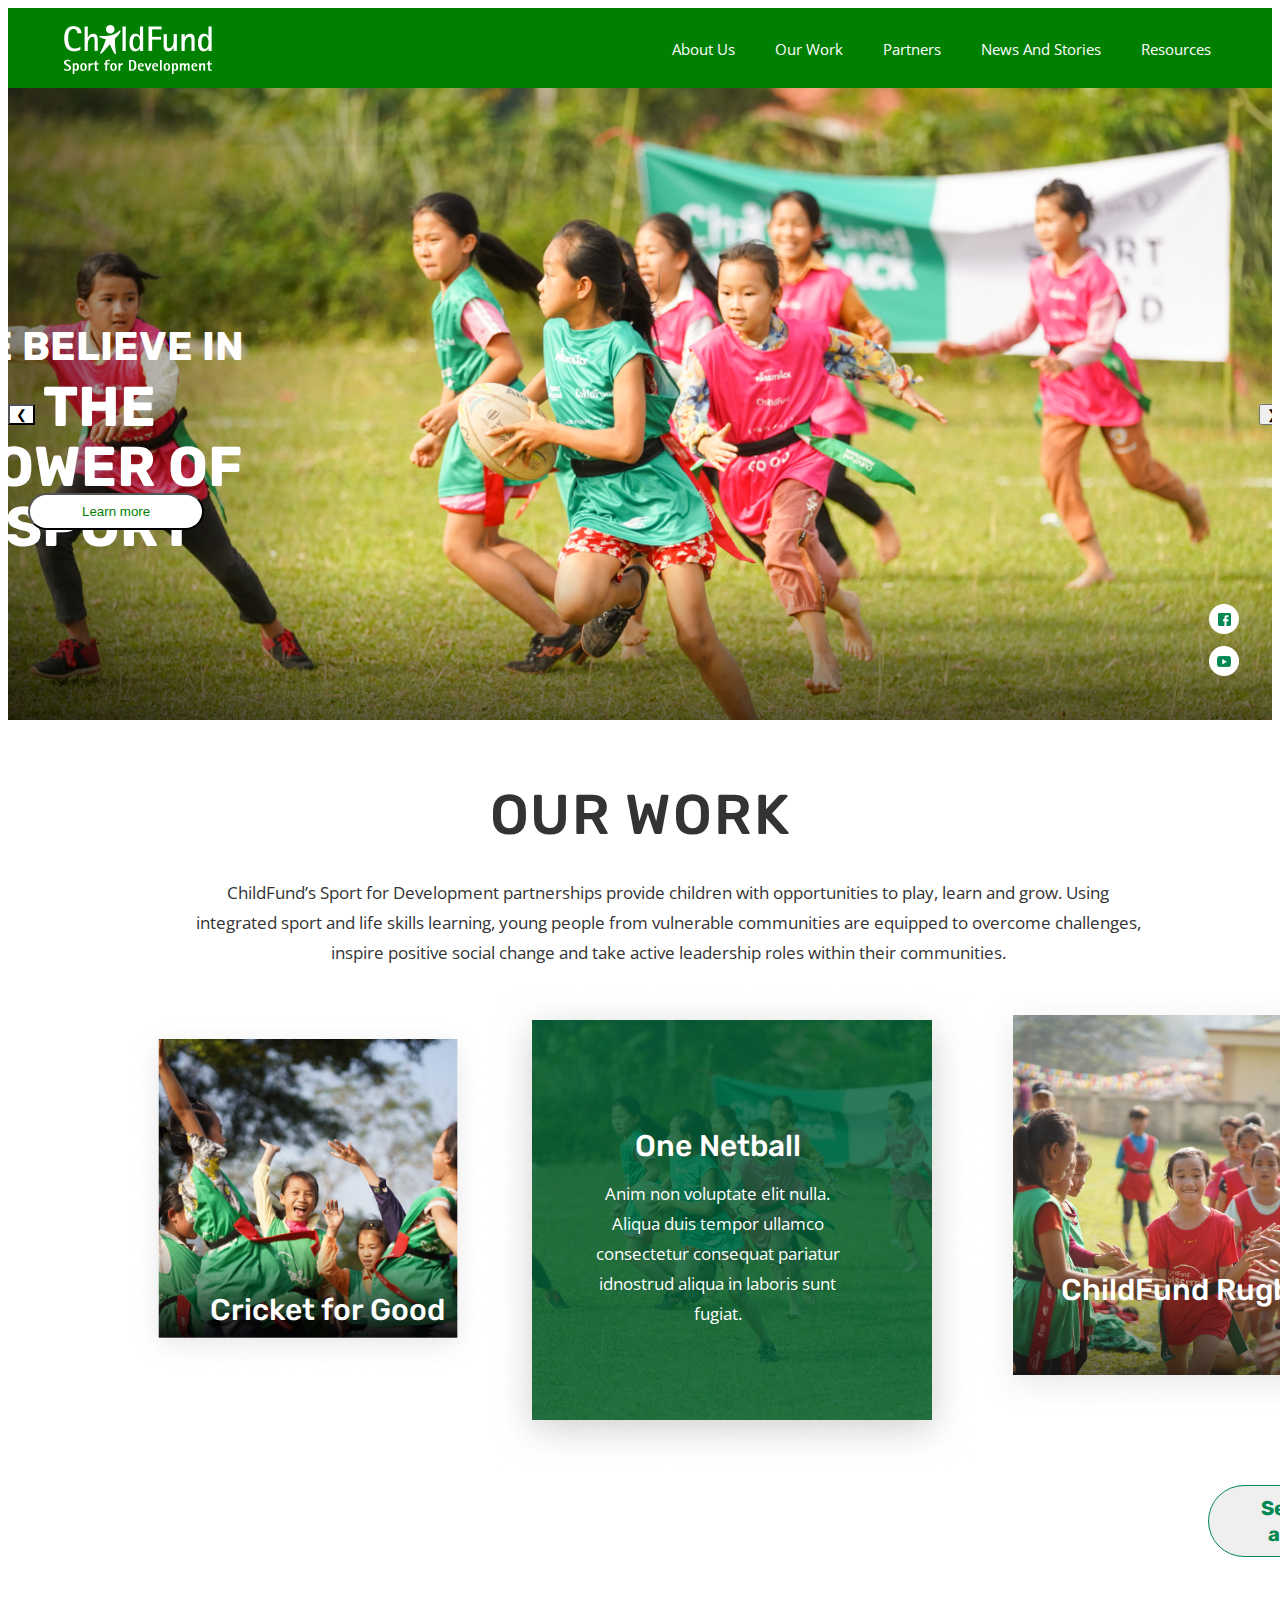
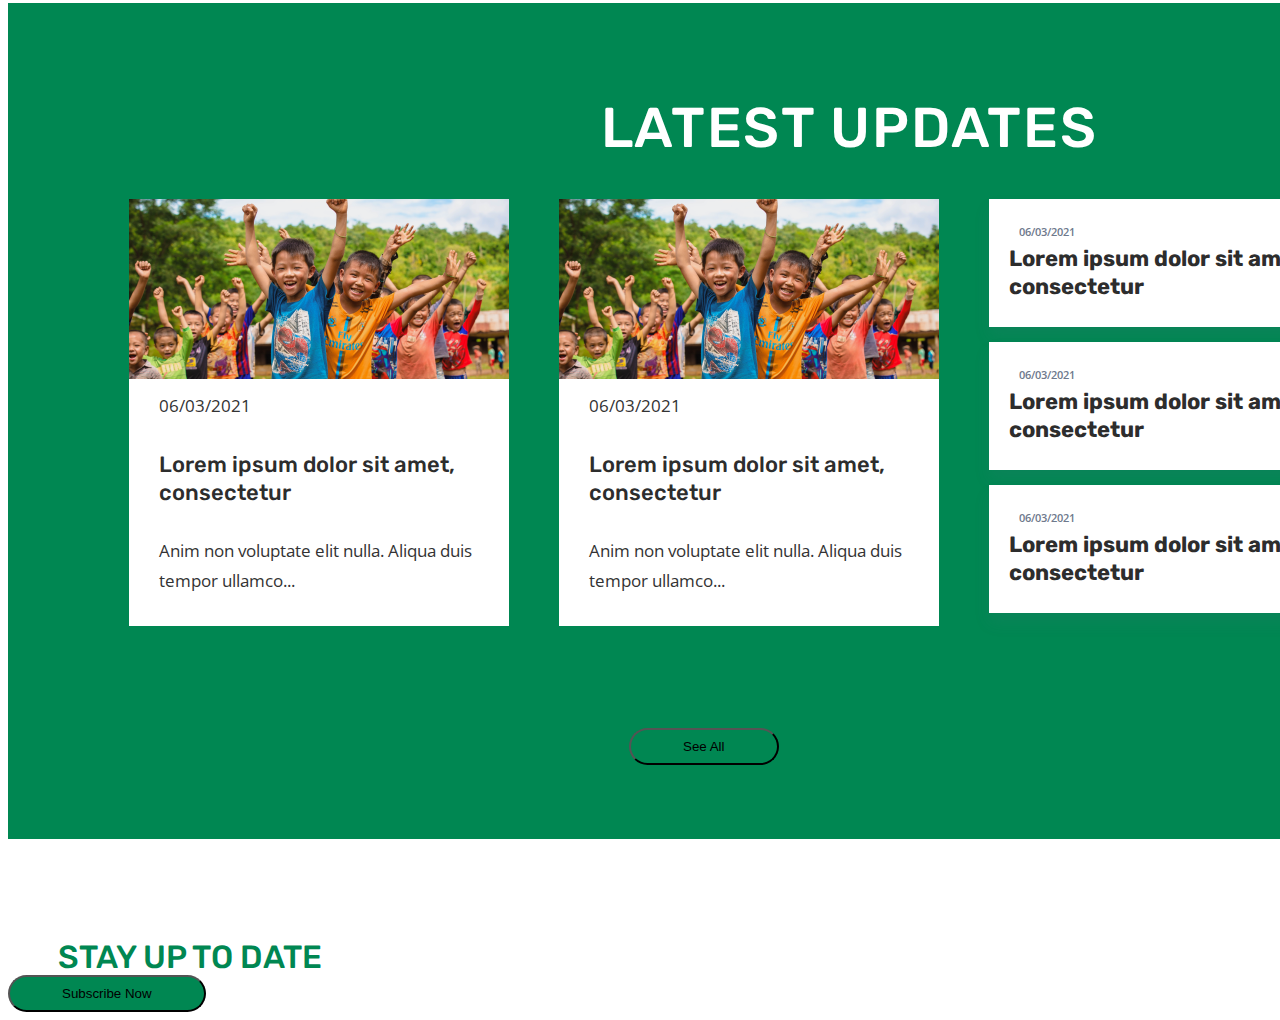
<file: index.html>
<!DOCTYPE html>
<html lang="en">

<head>
    <meta charset="UTF-8">
    <meta name="viewport" content="width=device-width, initial-scale=1.0">
    <title>Document</title>
    <link rel="stylesheet" href="style.css">
    <link rel="preconnect" href="https://fonts.googleapis.com">
    <link rel="preconnect" href="https://fonts.gstatic.com" crossorigin>
    <link href="https://fonts.googleapis.com/css2?family=Open+Sans&display=swap" rel="stylesheet">
    <link rel="preconnect" href="https://fonts.googleapis.com">
    <link rel="preconnect" href="https://fonts.googleapis.com">
    <link rel="preconnect" href="https://fonts.gstatic.com" crossorigin>
    <link
        href="https://fonts.googleapis.com/css2?family=Inter+Tight:ital,wght@0,100;0,200;0,300;0,400;0,500;0,600;1,100;1,200;1,300;1,400;1,500;1,600&family=Open+Sans:ital,wght@1,300&family=Roboto:ital,wght@0,100;0,300;1,100;1,300;1,400&family=Rubik:wght@700&display=swap"
        rel="stylesheet">

    <script src="main.js"></script>
</head>


<body>
    <div class="wrapper">
        <div class="header">
            <img src="img/Logo.png" alt="">
            <nav>
                <ul>
                    <li><a href="">About Us</a></li>
                    <li><a href="">Our Work</a></li>
                    <li><a href="">Partners</a></li>
                    <li><a href="">News And Stories</a></li>
                    <li><a href="">Resources</a></li>
                </ul>
            </nav>

        </div> <!--and header  -->
        <div class="banner">
            <div>
                <div class="banner-container">
                    <div class="banner-slides">
                        <img src="img/Mask Group.png" alt="Banner 1" class="banner-img">
                        <img src="img/Mask Group.png" alt="Banner 2" class="banner-img">
                        <img src="img/Mask Group.png" alt="Banner 3" class="banner-img">
                        <img src="img/Mask Group.png" alt="Banner 4" class="banner-img">
                        <button class="prevBtn" id="prevBtn">&#10094;</button>
                        <button class="nextBtn" id="nextBtn">&#10095;</button>
                    </div>

                </div>

                <div class="text-img">
                    <span class="We">We believe in </span>
                    <span class="the"> the power of sport</span>
                </div>

                <div>
                    <button class="btn">Learn more</button>
                    <img class="Floating" src="img/Floating icon.png" alt="">
                </div>

            </div>

        </div> <!--and banner  -->
        <div class="content">
            <div>
                <h1 class="h1-our-work">Our work</h1>
                <p class="content-p1">ChildFund’s Sport for Development partnerships provide children with opportunities
                    to play, learn and grow.
                    Using integrated sport and life skills learning, young people from vulnerable communities are
                    equipped to overcome challenges, inspire positive social change and take active leadership roles
                    within their communities.
                </p>
            </div>
            <div class="">
                <!-- <button class="prevBtn2" id="prevBtn">&#10094;</button> -->
                <div class="contentner">
                    <div class="image-container">
                        <div>
                            <img src="./img/Rectangle 286.png" alt="" class="imgae-1">
                        </div>
                        <h1 class="text-content1">Cricket for Good</h1>
                        <div class="overlay">
                            <!-- <p>Anim non voluptate elit nulla. Aliqua duis tempor ullamco consectetur consequat pariatur
                                idnostrud aliqua
                                in laboris sunt fugiat
                            </p> -->
                        </div>
                    </div>
                    <!-- 1 -->
                    <div>
                        <img src="img/Group 1261.png" alt="" class="image-2">
                        <div class="text-content2">One Netball</div>
                        <div class="text-content2-2">Anim non voluptate elit nulla. Aliqua duis tempor ullamco
                            consectetur consequat pariatur
                            idnostrud aliqua in laboris sunt fugiat.</div>
                        <!-- <div class="overlay ">
                            <p>Anim non voluptate elit nulla. Aliqua duis tempor ullamco consectetur consequat pariatur
                                idnostrud aliqua in laboris sunt fugiat</p>
                        </div> -->
                    </div>


                    <div>
                        <img src="img/Rectangle 285.png" alt="" class="image-3">
                        <div class="text-content3">ChildFund Rugby</div>
                        <div class="overlay ">
                            <!-- <p>Anim non voluptate elit nulla. Aliqua duis tempor ullamco consectetur consequat pariatur
                                idnostrud aliqua in laboris sunt fugiat
                            </p> -->
                        </div>
                    </div>

                </div>

                <!-- <button class="nextBtn2" id="prevBtn">&#10095;</button> -->
            </div>
            <div>
                <button class="btn-2">See all</button>
            </div>
        </div> <!--and content  -->
        <div class="secsiton">
            <h2 class="text-ss">Latest UPDATES</h2>
            <div class="ss">
                <div class="content-ss">
                    <div class="content-ss1">
                        <img src="img/News img.png" alt="">
                        <div class="text-ss1">
                            <p class="time">06/03/2021</p>
                            <h4>Lorem ipsum dolor sit amet, consectetur</h4>
                            <p>Anim non voluptate elit nulla. Aliqua duis tempor ullamco...</p>

                        </div>

                    </div>
                </div>
                <div class="content-ss">
                    <div class="content-ss1">
                        <img src="img/News img.png" alt="">
                        <div class="text-ss1">
                            <p class="time">06/03/2021</p>
                            <h4>Lorem ipsum dolor sit amet, consectetur</h4>
                            <p>Anim non voluptate elit nulla. Aliqua duis tempor ullamco...</p>

                        </div>

                    </div>

                </div>
                <div class="t">
                    <div class="ss-1">
                        <p class="time">06/03/2021</p>
                        <h4>Lorem ipsum dolor sit amet, consectetur</h4>
                    </div>
                    <div class="ss-2">
                        <p class="time">06/03/2021</p>
                        <h4>Lorem ipsum dolor sit amet, consectetur</h4>
                    </div>

                    <div class="ss-2">
                        <p class="time">06/03/2021</p>
                        <h4>Lorem ipsum dolor sit amet, consectetur</h4>
                    </div>

                </div>

            </div>
            <button class="btn-ss">See All</button>
        </div>
       
    </div>
    <div class="footer ">
        <span class="p">Stay up to date</span>
        <button class="footer-btn">Subscribe Now</button>
    </div><!--and footer  -->
    </div> <!--and warrper  -->
</body>

</html>
</file>
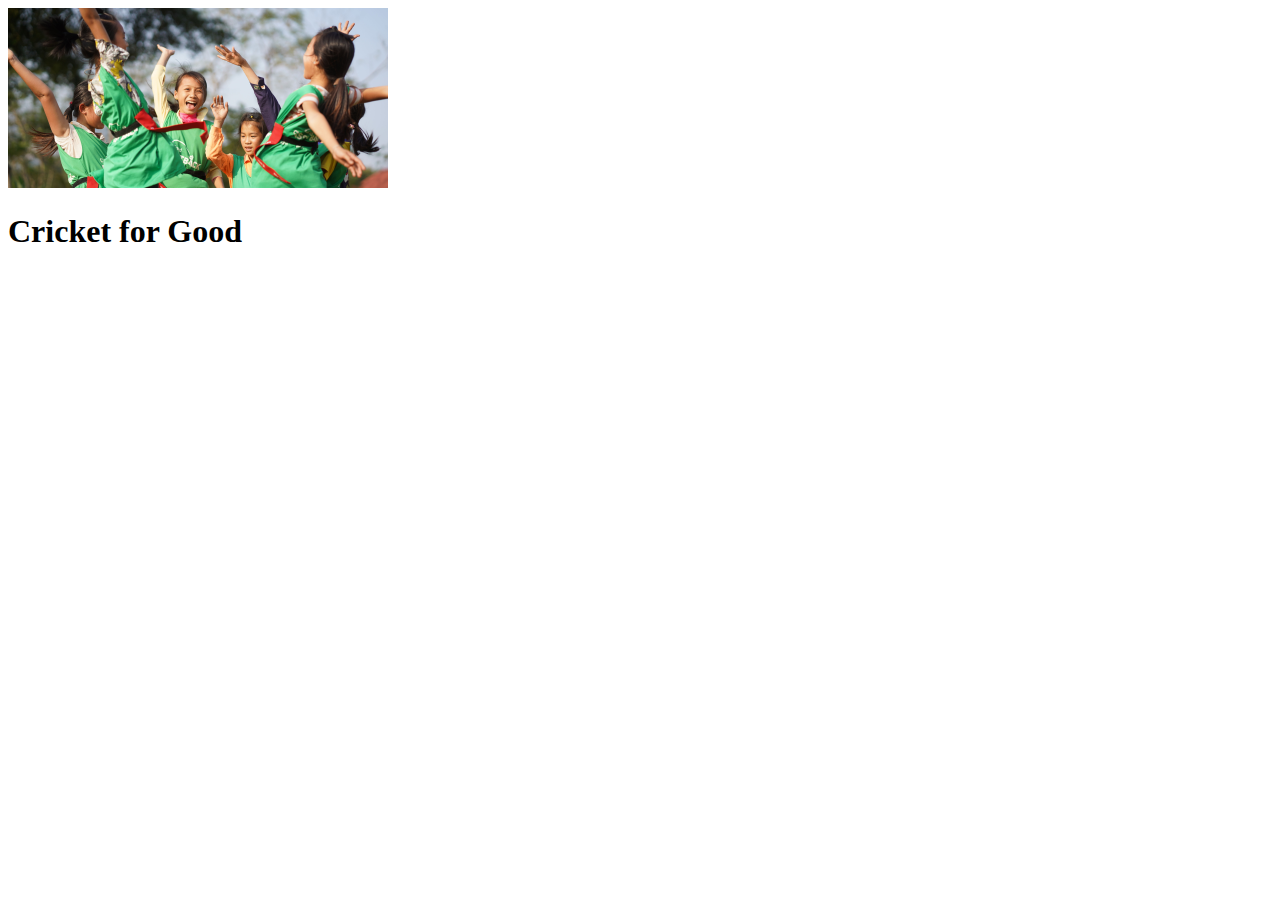
<file: in.html>
<!DOCTYPE html>
<html lang="en">

<head>
    <meta charset="UTF-8">
    <meta name="viewport" content="width=device-width, initial-scale=1.0">
    <style>
        .image-container {
            position: relative;
        }

        .overlay p {
            opacity: 0;
            position: absolute;
            /* top: 50%;
            left: 50%; */
            transform: translate(-50%, -50%);
            transition: opacity 0.5s ease-in-out;
        }

        .image-container:hover .overlay p {
            opacity: 0.5;
        }
    </style>
</head>

<body>

    <div class="image-container">
        <div>
            <img src="img/image 127.png" alt="" class="imgae-1">
        </div>
        <h1 class="text-content1">Cricket for Good</h1>
        <div class="overlay">
            <p>Anim non voluptate elit nulla. Aliqua duis tempor ullamco consectetur consequat pariatur idnostrud aliqua
                in laboris sunt fugiat</p>
        </div>
    </div>

</body>

</html>
</file>
<file: style.css>
.wrapper {
    box-sizing: border-box;
    margin: 0 auto;
    max-width: 1440px;

    width: 100%;
}
.header {
    background-color: green;
    height: 80px;
    display: flex;
}
.header img {
    width: 148px;
    height: 49px;
    margin-top: 17px;
    margin-left: 56px;
}
.header nav ul {
    display: flex;
    list-style: none;
    margin-left: 420px;
}
.header nav ul li {
    display: flex;
    list-style: none;

    margin-top: 15px;
}
.header nav ul li a {
    text-decoration: none;
    list-style: none;
    font-size: 15px;
    color: #ffffff;
    line-height: normal;
    font-family: "Open Sans", sans-serif;
    margin-right: 40px;
}

.banner {
    width: 100%;
    position: relative;
}
.banner-container {
    width: 100%;

    margin: 0 auto;
    overflow: hidden;
    position: relative;
}
.prevBtn {
    background-color: white;
    position: absolute;
    top: 50%;
}

.nextBtn {
    position: absolute;
    top: 50%;
    left: 99%;
}
.banner-slides {
    display: flex;
    transition: transform 0.5s ease-in-out;
}

.banner-img {
    width: 100%;
}
.Floating {
    position: absolute;
    left: 95%;
    bottom: 7%;
}

.text-img {
    position: absolute;
    transform: translate(-50%, -50%);
    color: #ffffff;
    top: 50%;
    right: 850px;
    width: 323px;
    height: 175px;
    font-size: 30px;

    font-weight: bold;
    text-align: center;
    font-family: "Rubik", sans-serif;
    text-transform: uppercase;
}
.We {
    font-size: 40px;
    font-weight: 700;
    font-style: normal;
    line-height: 60px;
    overflow: hidden;
}
.the {
    font-size: 56px;
    font-weight: 700;
    font-style: normal;
    line-height: 60px;
    overflow: hidden;
}

.btn {
    background-color: white;
    color: green;
    position: absolute;
    display: inline-flex;
    padding: 9px 52px;
    align-items: flex-start;
    gap: 10px;
    border-radius: 50px;
    bottom: 30%;
    left: 20px;
}

.h1-our-work {
    font-family: Rubik;
    font-size: 56px;
    font-style: normal;
    font-weight: 500;
    line-height: 50px;
    letter-spacing: 1.68px;
    text-transform: uppercase;
    color: var(--Gray-1, #333);
    text-align: center;
    margin-top: 70px;
}
.content-p1 {
    color: var(--Gray-1, #333);
    text-align: center;
    /* Body Text */
    font-family: Open Sans;
    font-size: 17px;
    font-style: normal;
    font-weight: 400;
    line-height: 30px;
    width: 960px;
    text-align: center;
    margin-left: 180px;
}

.footer-btn {
    display: inline-flex;
    padding: 9px 52px;
    align-items: flex-start;
    gap: 10px;
    border-radius: 50px;
    background: #008752;
}
.footer {
    background-color: #ffffff;
    margin-top: 100px;
    display: block;
}
.p {
    margin-top: 10px;
    color: var(--008752, #008752);
    font-family: Rubik;
    font-size: 32px;
    font-style: normal;
    font-weight: 500;
    line-height: 36px;
    text-transform: uppercase;
    margin-right: 850px;
    margin-left: 50px;
}
.contentner {
    display: flex;
    width: 360px;
    height: 360px;
    position: relative;
    height: 360px;
    margin-left: 120px;
}
.image-container {
    position: relative;
}

.overlay p {
    opacity: 0;
    position: absolute;
    /* top: 50%;
    left: 50%; */
    transform: translate(-50%, -50%);
    transition: opacity 0.5s ease-in-out;
}

.image-container:hover .overlay p {
    opacity: 0.5;
}
.imgae-1 {
    /* height: 360px;
    width: 360px; */
    margin-top: 30px;
    position: relative;
    object-fit: cover;
}
.text-content1 {
    position: absolute;
    font-family: Rubik;
    color: white;
    top: 80%;
    left: 20%;
    width: 255px;
    /* text-align: center; */

    font-size: 30px;
    font-style: normal;
    font-weight: 500;
    line-height: 34px;
}
.overlay p {
    color: rgb(239, 19, 19);
    font-size: 12px;
    text-align: center;
}
.image-container:hover{
    transform: scale(1.1);
}
.imgae-1{
    height: 360px;
    width: 360px;
    margin-top: 30px;
    position: relative;
}
.text-content1{
    position: absolute;
    top: 80%;
     left: 20%;
    width: 255px;
color: white;
text-align: center;

font-family: Rubik;
font-size: 30px;
font-style: normal;
font-weight: 500;
line-height: 34px; 
}
.overlay {
    position: absolute;
    top: 0;
    left: 0;
    width: 100%;
    height: 100%;

    background-color: rgba(0, 128, 0, 0); 
    transition: background-color 0.3s ease, opacity 0.3s ease;
    display: flex;
    justify-content: center;
    align-items: center;
    opacity: 0;
}

.overlay p {
    color: white;
    font-size: 18px;
    text-align: center;
    margin: 0;
}
.text-content2 {
    position: absolute;
    top: 40%;
    left: 462px;
    width: 255px;
    color: white;
    text-align: center;

    font-family: Rubik;
    font-size: 30px;
    font-style: normal;
    font-weight: 500;
    line-height: 34px; /* 113.333% */
}
.text-content3 {
    position: absolute;
    top: 80%;
    left: 928px;
    width: 255px;
    color: white;
    text-align: center;

    font-family: Rubik;
    font-size: 30px;
    font-style: normal;
    font-weight: 500;
    line-height: 34px; /* 113.333% */
}
.text-content2-2 {
    position: absolute;
    top: 54%;
    left: 462px;
    width: 255px;
    color: white;
    text-align: center;

    font-family: Open Sans;
    font-size: 17px;
    font-style: normal;
    font-weight: 400;
    line-height: 30px;
}
.nextBtn2 {
    position: absolute;

    left: 1420px;
    top: 1250px;
}
.prevBtn2 {
    position: absolute;
    top: 1250px;
    left: 121px;
}

.btn-2 {
    color: var(--008752, #008752);
    text-align: center;
    font-family: Rubik;
    font-size: 20px;
    font-style: normal;
    font-weight: 700;
    line-height: 26px; /* 130% */
    display: inline-flex;
    padding: 9px 52px;
    align-items: flex-start;
    gap: 10px;
    border-radius: 50px;
    border: 1px solid var(--008752, #008752);
    margin-left: 1200px;
    margin-top: 140px;
}
.secsiton {
    background-color: #008752;
    width: 1440px;
    height: 836px;
}

.text-ss {
    color: #fff;
    text-align: center;
    padding-top: 100px;
    /* Heading 1 */
    font-family: Rubik;
    font-size: 56px;
    font-style: normal;
    font-weight: 500;
    line-height: 50px; /* 89.286% */
    letter-spacing: 1.68px;
    text-transform: uppercase;
}
.content-ss {
    display: flex;
    margin-right: 50px;
}
.secsiton {
    padding-left: 121px;
}
.text-ss1 {
    height: 260px;
    background: white;
    width: 380px;
    /* padding-left: 40px; */
    margin-top: -34px;
    
}
.text-ss {
    text-align: center;
    
}
.time{
    padding-top: 25px;
    color: var(--Additional-text, #6E798C);
/* Small text */
font-family: Open Sans;
font-size: 11px;
font-style: normal;
font-weight: 600;
line-height: normal;
padding-left: 30px;
}
.text-ss1 h4 {
    color: #2d2d2d;
    padding-left: 30px;
    /* Heading news */
    font-family: Rubik;
    font-size: 22px;
    font-style: normal;
    font-weight: 500;
    line-height: 28px; /* 127.273% */
}
.ss{
    display: flex;
}
.text-ss1 p{
    color: var(--Gray-1, #333);
/* Body Text */
font-family: Open Sans;
font-size: 17px;
font-style: normal;
font-weight: 400;
line-height: 30px;
padding-left: 30px;
}

.ss-1{
    width: 360px;
height: 128px;
flex-shrink: 0;
background: var(--White, #FFF);
box-shadow: 0px 10px 15px 0px rgba(96, 110, 143, 0.10);
color: #2D2D2D;

font-family: Rubik;
font-size: 22px;
font-style: normal;
font-weight: 500;
line-height: 28px;


}
.ss-1 p{
    margin-top: -15px;
}
.ss-1{
    margin-bottom: 15px;
}
.ss-1 h4{
    padding-left: 20px;
    margin-top: -5px;
}
.t{
    margin-top: 15px;
}
.ss-2{
    font-family: Rubik;
font-size: 22px;
font-style: normal;
font-weight: 500;
line-height: 28px;
width: 360px;
height: 128px;
flex-shrink: 0;
background: var(--White, #FFF);
box-shadow: 0px 10px 15px 0px rgba(96, 110, 143, 0.10);
color: #2D2D2D;
margin-bottom: 15px;
}
.ss-2 h4{
    margin-left: 20px;
    margin-top: -5px;
}
.btn-ss{
    display: inline-flex;
padding: 9px 52px;
align-items: flex-start;
gap: 10px;

border-radius: 50px;
background: var(--008752, #008752);
margin-top: 100px;
margin-left: 500px;
}
</file>
